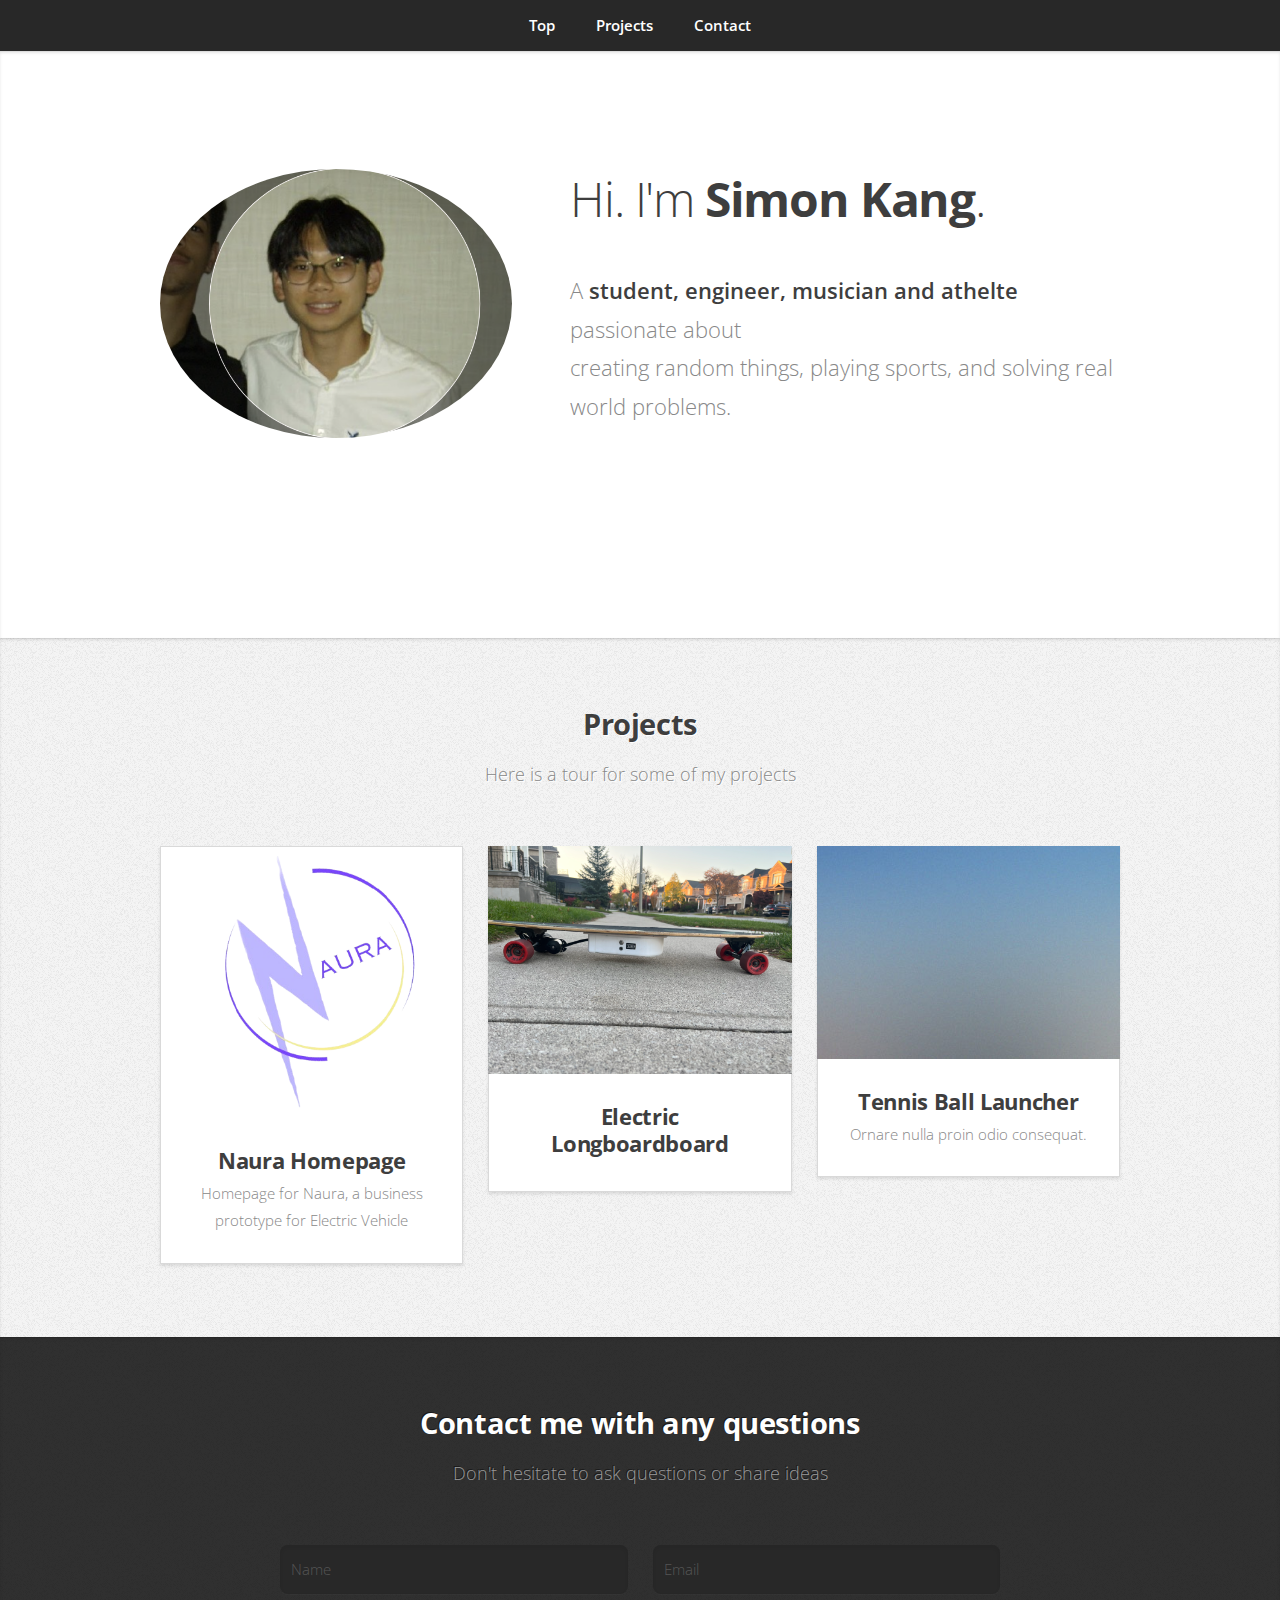
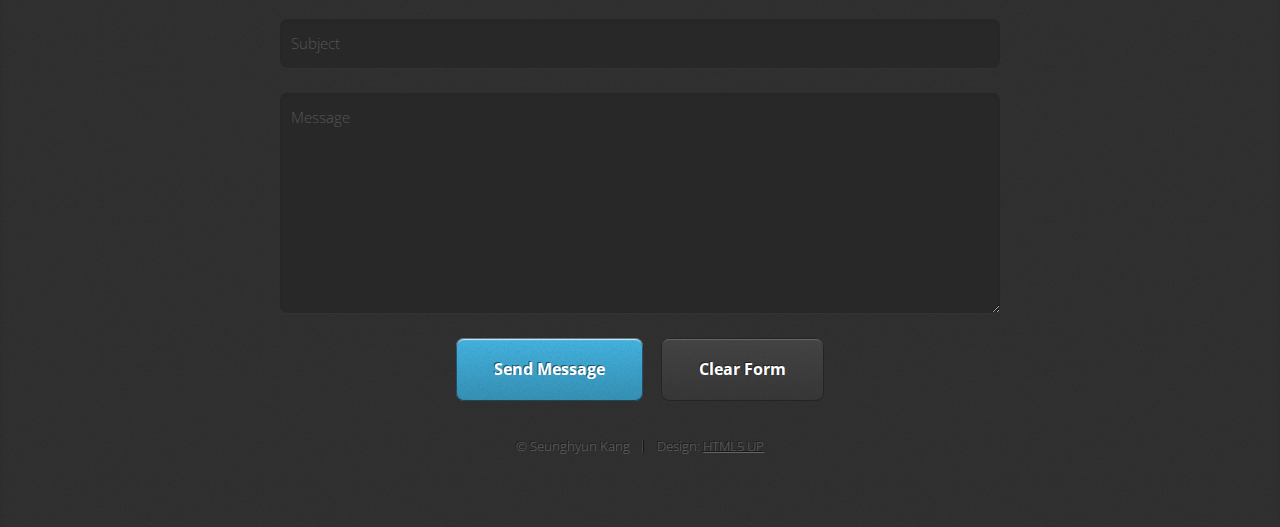
<file: index.html>
<!DOCTYPE HTML>
<!--
	Miniport by HTML5 UP
	html5up.net | @ajlkn
	Free for personal and commercial use under the CCA 3.0 license (html5up.net/license)
-->
<html>
	<head>
		<title>Miniport by HTML5 UP</title>
		<meta charset="utf-8" />
		<meta name="viewport" content="width=device-width, initial-scale=1, user-scalable=no" />
		<link rel="stylesheet" href="assets/css/main.css" />
	</head>
	<body class="is-preload">

		<!-- Nav -->
			<nav id="nav">
				<ul class="container">
					<li><a href="#top">Top</a></li>
					<li><a href="#portfolio">Projects</a></li>
					<li><a href="#contact">Contact</a></li>
				</ul>
			</nav>

		<!-- Home -->
			<article id="top" class="wrapper style1">
				<div class="container">
					<div class="row">
						<div class="col-4 col-5-large col-12-medium">
							<span class="image fit"><img src="images/pic00.png" alt="" /></span>
						</div>
						<div class="col-8 col-7-large col-12-medium">
							<header>
								<h1>Hi. I'm <strong>Simon Kang</strong>.</h1>
							</header>
							<p>A <strong>student, engineer, musician and athelte</strong> passionate about <br> creating random things, playing sports, and solving real world problems.</p>
						</div>
					</div>
				</div>
			</article>

		

		<!-- Portfolio -->
			<article id="portfolio" class="wrapper style3">
				<div class="container">
					<header>
						<h2>Projects</h2>
						<p>Here is a tour for some of my projects</p>
					</header>
					<div class="row">
						<div class="col-4 col-6-medium col-12-small">
							<article class="box style2">
								<a href="naura.html" class="image featured"><img src="images/naura.png" alt="" /></a>
								<h3><a href="naura.html">Naura Homepage</a></h3>
								<p>Homepage for Naura, a business prototype for Electric Vehicle</p>
							</article>
						</div>
						<div class="col-4 col-6-medium col-12-small">
							<article class="box style2">
								<a href="longboard.html" class="image featured"><img src="images/Front.jpg" alt="" /></a>
								<h3><a href="longboard.html">Electric Longboardboard</a></h3>
								<p></p>
							</article>
						</div>
						<div class="col-4 col-6-medium col-12-small">
							<article class="box style2">
								<a href="#" class="image featured"><img src="images/pic03.jpg" alt="" /></a>
								<h3><a href="tennis.html">Tennis Ball Launcher</a></h3>
								<p>Ornare nulla proin odio consequat.</p>
							</article>
						<!--</div>
						<div class="col-4 col-6-medium col-12-small">
							<article class="box style2">
								<a href="#" class="image featured"><img src="images/pic04.jpg" alt="" /></a>
								<h3><a href="#">Tempus dolore</a></h3>
								<p>Ornare nulla proin odio consequat.</p>
							</article>
						</div>
						<div class="col-4 col-6-medium col-12-small">
							<article class="box style2">
								<a href="#" class="image featured"><img src="images/pic05.jpg" alt="" /></a>
								<h3><a href="#">Feugiat aliquam</a></h3>
								<p>Ornare nulla proin odio consequat.</p>
							</article>
						</div>
						<div class="col-4 col-6-medium col-12-small">
							<article class="box style2">
								<a href="#" class="image featured"><img src="images/pic06.jpg" alt="" /></a>
								<h3><a href="#">Sed amet ornare</a></h3>
								<p>Ornare nulla proin odio consequat.</p>
							</article>
						</div>-->
					</div>
					
				</div>
			</article>

		<!-- Contact -->
			<article id="contact" class="wrapper style4">
				<div class="container medium">
					<header>
						<h2>Contact me with any questions</h2>
						<p>Don't hesitate to ask questions or share ideas</p>
					</header>
					<div class="row">
						<div class="col-12">
							<form method="post" action="#">
								<div class="row">
									<div class="col-6 col-12-small">
										<input type="text" name="name" id="name" placeholder="Name" />
									</div>
									<div class="col-6 col-12-small">
										<input type="text" name="email" id="email" placeholder="Email" />
									</div>
									<div class="col-12">
										<input type="text" name="subject" id="subject" placeholder="Subject" />
									</div>
									<div class="col-12">
										<textarea name="message" id="message" placeholder="Message"></textarea>
									</div>
									<div class="col-12">
										<ul class="actions">
											<li><input type="submit" value="Send Message" /></li>
											<li><input type="reset" value="Clear Form" class="alt" /></li>
										</ul>
									</div>
								</div>
							</form>
						</div>
						
					</div>
					<footer>
						<ul id="copyright">
							<li>&copy; Seunghyun Kang</li><li>Design: <a href="http://html5up.net">HTML5 UP</a></li>
						</ul>
					</footer>
				</div>
			</article>

		<!-- Scripts -->
			<script src="assets/js/jquery.min.js"></script>
			<script src="assets/js/jquery.scrolly.min.js"></script>
			<script src="assets/js/browser.min.js"></script>
			<script src="assets/js/breakpoints.min.js"></script>
			<script src="assets/js/util.js"></script>
			<script src="assets/js/main.js"></script>
		

	</body>
</html>
</file>
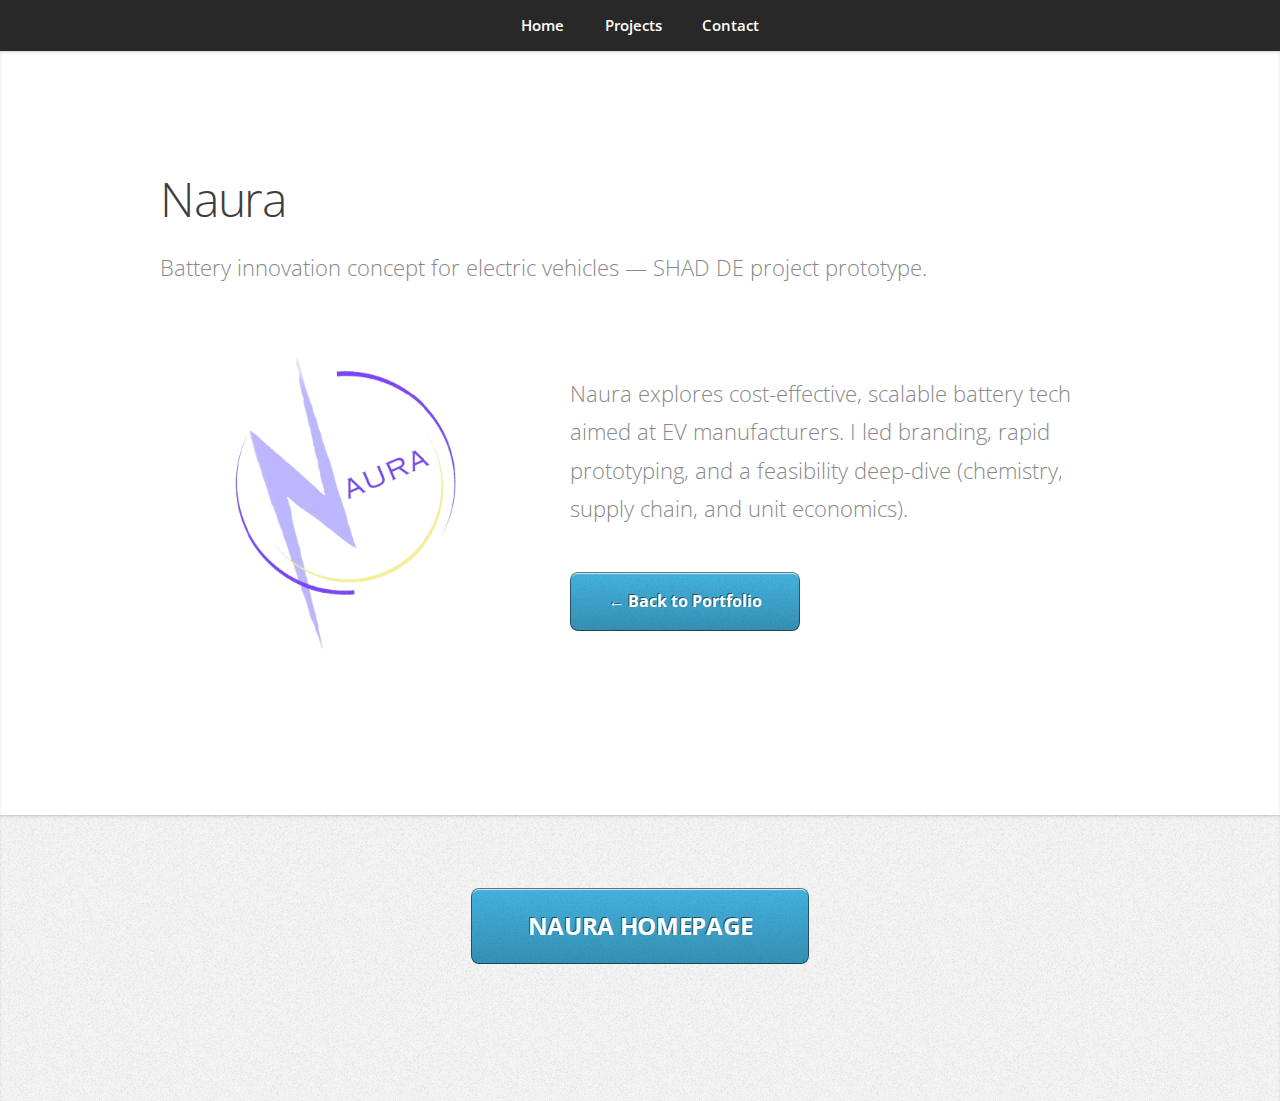
<file: naura.html>
<!DOCTYPE HTML>
<!--
  Project Detail — Naura
  Based on Miniport by HTML5 UP
-->
<html>
<head>
  <title>Naura — Project Detail</title>
  <meta charset="utf-8" />
  <meta name="viewport" content="width=device-width, initial-scale=1, user-scalable=no" />
  <link rel="stylesheet" href="assets/css/main.css" />
</head>
<body>

  <!-- Nav (links route back to sections on index.html) -->
  <nav id="nav">
    <ul class="container">
      <li><a href="index.html#top">Home</a></li>
      <li><a href="index.html#portfolio">Projects</a></li>
      <li><a href="index.html#contact">Contact</a></li>
    </ul>
  </nav>

  <!-- Hero / Intro -->
  <article class="wrapper style1" id="top">
    <div class="container">
      <header>
        <h1>Naura</h1>
        <p>Battery innovation concept for electric vehicles — SHAD DE project prototype.</p>
      </header>
      <div class="row aln-middle">
        <div class="col-5 col-12-medium">
          <span class="image fit"><img src="images/naura.png" alt="Naura mockup" /></span>
        </div>
        <div class="col-7 col-12-medium">
          <p>
            Naura explores cost-effective, scalable battery tech aimed at EV manufacturers.
            I led branding, rapid prototyping, and a feasibility deep-dive (chemistry,
            supply chain, and unit economics).
          </p>
          <ul class="actions">
            <li><a href="index.html#portfolio" class="button">← Back to Portfolio</a></li>
          </ul>
        </div>
      </div>
    </div>
  </article>
  
  
  <article class="wrapper style3">
    <div class="container">
      <header>
        <h3><a href = "https://nayasimon.github.io/Naura-Website/" class = 'button'>NAURA HOMEPAGE</a></h3>
      
      </header>
       <!-- 
      <div class="row">
        <div class="col-4 col-12-small">
          <article class="box style2">
            <h3>Role</h3>
            <p>Lead prototyper & analyst</p>
          </article>
        </div>
        <div class="col-4 col-12-small">
          <article class="box style2">
            <h3>Focus</h3>
            <p>Battery chemistry, cost model, branding</p>
          </article>
        </div>
        <div class="col-4 col-12-small">
          <article class="box style2">
            <h3>Tools</h3>
            <p>Excel, Figma, research briefs</p>
          </article>
        </div>
      </div>
    </div>
  </article>

  <article class="wrapper style2">
    <div class="container">
      <header>
        <h2>What I built</h2>
        <p>From hypotheses to a presentable prototype</p>
      </header>
      <div class="row">
        <div class="col-6 col-12-small">
          <article class="box style1">
            <h3>Prototype & Brand</h3>
            <p>
              Designed a clean brand system and a landing page concept communicating
              our value prop to EV OEMs and pilot partners.
            </p>
          </article>
        </div>
        <div class="col-6 col-12-small">
          <article class="box style1">
            <h3>Feasibility & Research</h3>
            <p>
              Conducted literature review on battery chemistries, analyzed BOM costs,
              and mapped a path to MVP testing with realistic supplier constraints.
            </p>
          </article>
        </div>
      </div>
    </div>
  </article>

  <article class="wrapper style3">
    <div class="container">
      <header>
        <h2>Gallery</h2>
        <p>Early visuals and concept artifacts</p>
      </header>
      <div class="row">
        <div class="col-4 col-12-small">
          <span class="image featured"><img src="images/naura.png" alt="Naura logo" /></span>
        </div>
        <div class="col-4 col-12-small">
          <span class="image featured"><img src="images/pic03.jpg" alt="Placeholder" /></span>
        </div>
        <div class="col-4 col-12-small">
          <span class="image featured"><img src="images/pic04.jpg" alt="Placeholder" /></span>
        </div>
      </div>
      <footer>
        <a href="index.html#portfolio" class="button">← Back to Portfolio</a>
      </footer>
    </div>
  </article>
-->
  <!-- Scripts (optional for smooth scroll, etc.) -->
  <script src="assets/js/jquery.min.js"></script>
  <script src="assets/js/jquery.scrolly.min.js"></script>
  <script src="assets/js/browser.min.js"></script>
  <script src="assets/js/breakpoints.min.js"></script>
  <script src="assets/js/util.js"></script>
  <script src="assets/js/main.js"></script>
</body>
</html>
</file>
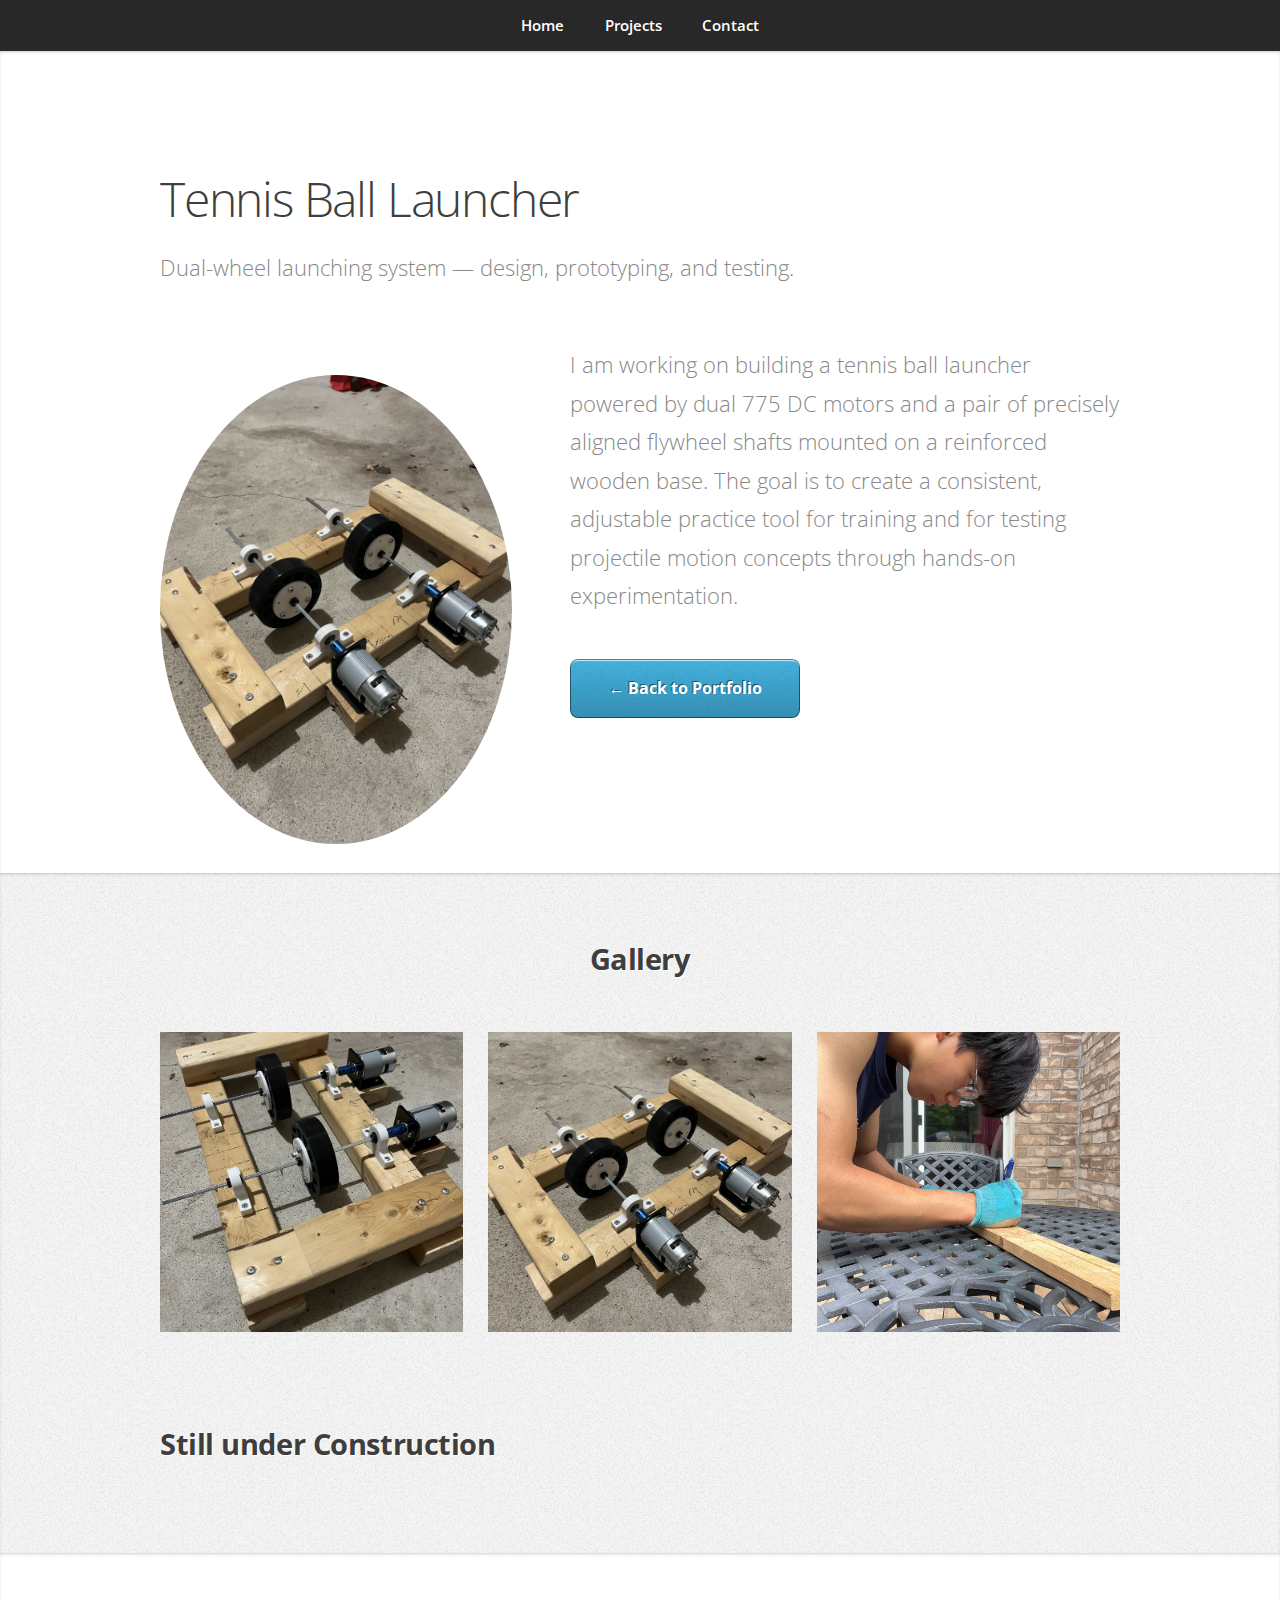
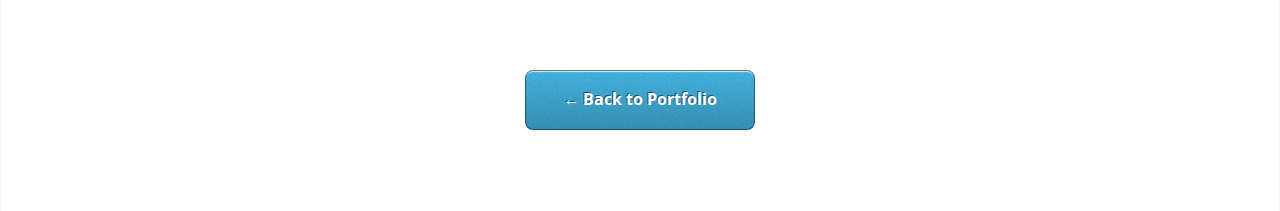
<file: tennis.html>
<!DOCTYPE HTML>
<!--
  Project Detail — Tennis Ball Launcher
  Based on Miniport by HTML5 UP
-->
<html>
<head>
  <title>Tennis Ball Launcher — Project Detail</title>
  <meta charset="utf-8" />
  <meta name="viewport" content="width=device-width, initial-scale=1, user-scalable=no" />
  <link rel="stylesheet" href="assets/css/main.css" />
  <style>
    /* Center and size the video nicely under the gallery */
    #gallery .video-wrap {
      max-width: 900px;
      margin: 2rem auto 0;
    }
    #gallery .video-wrap video {
      width: 100%;
      height: auto;
      display: block;
      border-radius: 12px;
      box-shadow: 0 4px 20px rgba(0,0,0,0.2);
    }
  </style>
</head>

<body>
  <nav id="nav">
    <ul class="container">
      <li><a href="index.html#top">Home</a></li>
      <li><a href="index.html#portfolio">Projects</a></li>
      <li><a href="index.html#contact">Contact</a></li>
    </ul>
  </nav>

  <article class="wrapper style1" id="top">
    <div class="container">
      <header>
        <h1>Tennis Ball Launcher</h1>
        <p>Dual-wheel launching system — design, prototyping, and testing.</p>
      </header>
      <div class="row aln-middle">
        <div class="col-5 col-12-medium">
          <span class="image fit">
            <img src="images/tennis_2.jpg" alt="Tennis ball launcher front view" />
          </span>
        </div>
        <div class="col-7 col-12-medium">
          <p>
            I am working on building a tennis ball launcher powered by dual 775 DC motors and a pair of precisely aligned flywheel shafts mounted on a reinforced wooden base. 
            The goal is to create a consistent, adjustable practice tool for training and for testing projectile motion concepts through hands-on experimentation.
          </p>
          <ul class="actions">
            <li><a href="index.html#portfolio" class="button">← Back to Portfolio</a></li>
          </ul>
        </div>
      </div>
    </div>
  </article>
  <!--
  <article class="wrapper style3">
    <div class="container">
      <header>
        <h2>Build Specs</h2>
        <p>Core components & configuration</p>
      </header>
      <div class="row">

        <div class="col-4 col-12-small">
          <article class="box style2">
            <h3>Launch System</h3>
            <p>
              Dual counter-rotating flywheels<br>
              Powered by 775 DC motors<br>
              Adjustable ball compression for consistent launch
            </p>
          </article>
        </div>

        <div class="col-4 col-12-small">
          <article class="box style2">
            <h3>Power & Control</h3>
            <p>
              DC power supply / battery pack<br>
              Motor driver with PWM speed control<br>
              On-board main switch + emergency stop
            </p>
          </article>
        </div>

        <div class="col-4 col-12-small">
          <article class="box style2">
            <h3>Structure & Adjustability</h3>
            <p>
              Steel / aluminum frame with bracing<br>
              Adjustable launch angle bracket<br>
              3D-printed guides and safety shrouds
            </p>
          </article>
        </div>

      </div>
    </div>
  </article>

  <article class="wrapper style2">
    <div class="container">
      <header>
        <h2>Process</h2>
        <p>From sketch to first launch</p>
      </header>
      <div class="row">

        <div class="col-6 col-12-small">
          <article class="box style1">
            <h3>Design & CAD</h3>
            <p>
              Modeled the motor mounts, ball guide, and protective hood using CAD.
              Iterated dimensions to keep the ball centered between the flywheels
              while maintaining enough compression for reliable grip.
            </p>
            <span class="image featured">
              <img src="images/launcher-cad.png" alt="CAD design of tennis ball launcher" />
            </span>
          </article>
        </div>

        <div class="col-6 col-12-small">
          <article class="box style1">
            <h3>Fabrication & Assembly</h3>
            <p>
              Mounted the 775 motors to a rigid frame, aligned the wheels, and
              installed the ball feed channel. Wired the power, motor driver, and
              control switches before testing for vibration, safety, and consistency.
            </p>
            <span class="image featured">
              <img src="images/launcher-build.jpg" alt="Build process of tennis ball launcher" />
            </span>
          </article>
        </div>

      </div>
    </div>
  </article>

  <article class="wrapper style3">
    <div class="container">
      <header>
        <h2>Features</h2>
        <p>Key capabilities for training and testing</p>
      </header>
      <div class="row">

        <div class="col-3 col-6-medium col-12-small">
          <article class="box style2">
            <span class="icon solid fa-tachometer-alt"></span>
            <h3>Variable Speed</h3>
            <p>
              PWM control lets me tune launch speed for different drills and ranges.
            </p>
          </article>
        </div>

        <div class="col-3 col-6-medium col-12-small">
          <article class="box style2">
            <span class="icon solid fa-angle-up"></span>
            <h3>Adjustable Angle</h3>
            <p>
              Quickly change the launch angle to study trajectories and simulate lobs or drives.
            </p>
          </article>
        </div>

        <div class="col-3 col-6-medium col-12-small">
          <article class="box style2">
            <span class="icon solid fa-sync-alt"></span>
            <h3>Quick Reload</h3>
            <p>
              Top-load feed path for fast single-ball testing and iterative experiments.
            </p>
          </article>
        </div>

        <div class="col-3 col-6-medium col-12-small">
          <article class="box style2">
            <span class="icon solid fa-shield-alt"></span>
            <h3>Safety Focused</h3>
            <p>
              Guarded flywheels, clear line of fire, and emergency stop for safe operation.
            </p>
          </article>
        </div>

      </div>
    </div>
  </article>
    -->
  <!-- Gallery -->
  <article class="wrapper style3" id="gallery">
    <div class="container">
      <header>
        <h2>Gallery</h2>
      </header>

      <div class="row">
        <div class="col-4 col-12-small">
          <span class="image featured">
            <img src="images/tennis_1.jpg" alt="Early frame assembly" />
          </span>
        </div>
        <div class="col-4 col-12-small">
          <span class="image featured">
            <img src="images/tennis_2.jpg" alt="Motor and wheel alignment" />
          </span>
        </div>
        <div class="col-4 col-12-small">
          <span class="image featured">
            <img src="images/tennis_3.JPG" alt="Completed launcher ready for testing" />
          </span>
        </div>

        <!-- 
        <div class="col-12">
          <div class="video-wrap">
            <video controls preload="metadata">
              <source src="images/launcher-video.mp4" type="video/mp4">
              Your browser does not support the video tag.
            </video>
          </div>
        </div>
      </div>
        -->
      <footer class="footer-with-thanks">
        <div class="special-thanks">
            <h2>
                Still under Construction
            </h2>

        </div>
      </footer>
    </div>
  </article>

  <!-- Footer back button -->
  <article class="wrapper style1">
    <div class="container">
      <footer>
        <a href="index.html#portfolio" class="button">← Back to Portfolio</a>
      </footer>
    </div>
  </article>

  <!-- Scripts -->
  <script src="assets/js/jquery.min.js"></script>
  <script src="assets/js/jquery.scrolly.min.js"></script>
  <script src="assets/js/browser.min.js"></script>
  <script src="assets/js/breakpoints.min.js"></script>
  <script src="assets/js/util.js"></script>
  <script src="assets/js/main.js"></script>

</body>
</html>
</file>
<file: assets/css/main.css>
@import url("https://fonts.googleapis.com/css?family=Open+Sans:300,300italic,600,600italic,700");
@import url("fontawesome-all.min.css");



/*
	Miniport by HTML5 UP
	html5up.net | @ajlkn
	Free for personal and commercial use under the CCA 3.0 license (html5up.net/license)
*/

html, body, div, span, applet, object,
iframe, h1, h2, h3, h4, h5, h6, p, blockquote,
pre, a, abbr, acronym, address, big, cite,
code, del, dfn, em, img, ins, kbd, q, s, samp,
small, strike, strong, sub, sup, tt, var, b,
u, i, center, dl, dt, dd, ol, ul, li, fieldset,
form, label, legend, table, caption, tbody,
tfoot, thead, tr, th, td, article, aside,
canvas, details, embed, figure, figcaption,
footer, header, hgroup, menu, nav, output, ruby,
section, summary, time, mark, audio, video {
	margin: 0;
	padding: 0;
	border: 0;
	font-size: 100%;
	font: inherit;
	vertical-align: baseline;}

article, aside, details, figcaption, figure,
footer, header, hgroup, menu, nav, section {
	display: block;}

body {
	line-height: 1;
}


ol, ul {
	list-style: none;
}
.image.featured img {
  max-height: 300px;
  object-fit: cover;
}

blockquote, q {
	quotes: none;
}

	blockquote:before, blockquote:after, q:before, q:after {
		content: '';
		content: none;
	}

table {
	border-collapse: collapse;
	border-spacing: 0;
}

body {
	-webkit-text-size-adjust: none;
}

mark {
	background-color: transparent;
	color: inherit;
}

input::-moz-focus-inner {
	border: 0;
	padding: 0;
}

input, select, textarea {
	-moz-appearance: none;
	-webkit-appearance: none;
	-ms-appearance: none;
	appearance: none;
}

/* Basic */

	html {
		box-sizing: border-box;
	}

	*, *:before, *:after {
		box-sizing: inherit;
	}

	body {
		padding-top: 3.5em;
	}

		body.is-preload *, body.is-preload *:before, body.is-preload *:after {
			-moz-animation: none !important;
			-webkit-animation: none !important;
			-ms-animation: none !important;
			animation: none !important;
			-moz-transition: none !important;
			-webkit-transition: none !important;
			-ms-transition: none !important;
			transition: none !important;
		}

	body, input, textarea, select {
		font-family: 'Open Sans', sans-serif;
		line-height: 1.85em;
		color: #888;
		font-weight: 300;
		font-size: 13pt;
	}

	a {
		-moz-transition: color .2s ease-in-out;
		-webkit-transition: color .2s ease-in-out;
		-ms-transition: color .2s ease-in-out;
		transition: color .2s ease-in-out;
		color: #43B3E0;
		text-decoration: underline;
	}

		a:hover {
			color: #43bff0 !important;
		}

		a img {
			border: 0;
		}

	b, strong {
		font-weight: 600;
		color: #3e3e3e;
	}

	i, em {
		font-style: italic;
	}

	sub {
		position: relative;
		top: 0.5em;
		font-size: 0.8em;
	}

	sup {
		position: relative;
		top: -0.5em;
		font-size: 0.8em;
	}

	blockquote {
		border-left: solid 0.75em #eee;
		padding: 1em 0 1em 1.5em;
		font-style: italic;
	}

	h1, h2, h3, h4, h5, h6 {
		color: #3e3e3e;
		margin: 0 0 0.75em 0;
	}

	h1 a, h2 a, h3 a, h4 a, h5 a, h6 a {
		text-decoration: none;
		color: inherit;
	}

	h2, h3, h4, h5, h6 {
		font-weight: 700;
	}

	h1 {
		font-size: 3.25em;
		letter-spacing: -0.025em;
		font-weight: 300;
	}

		h1 strong {
			font-weight: 700;
		}

	h2 {
		font-size: 2em;
		letter-spacing: -0.015em;
	}

	h3 {
		font-size: 1.5em;
		letter-spacing: -0.015em;
	}

	em, i {
		font-style: italic;
	}

	br.clear {
		clear: both;
	}

	hr {
		border: 0;
		border-top: solid 1px #444;
		border-top-color: rgba(0, 0, 0, 0.35);
		box-shadow: 0px 1px 0px 0px rgba(255, 255, 255, 0.1);
		height: 1px;
		margin: 3em 0;
	}

	p, ul, ol, dl, table {
		margin-bottom: 2em;
	}

	header {
		margin: 0 0 3em 0;
	}

		header > p {
			font-size: 1.25em;
			margin: 0;
		}

	footer {
		margin: 3em 0 0 0;
	}

		footer > p {
			font-size: 1.25em;
		}

/* Container */

	.container {
		margin: 0 auto;
		max-width: calc(100% - 50px);
		width: 1200px;
	}

		.container.medium {
			width: 900px;
		}

		@media screen and (max-width: 1680px) {

			.container {
				width: 1200px;
			}

				.container.medium {
					width: 900px;
				}

		}

		@media screen and (max-width: 1280px) {

			.container {
				width: 960px;
			}

				.container.medium {
					width: 720px;
				}

		}

		@media screen and (max-width: 980px) {

			.container {
				width: 100%;
			}

				.container.medium {
					width: 75%;
				}

		}

		@media screen and (max-width: 736px) {

			.container {
				width: 100%;
				max-width: calc(100% - 30px);
			}

				.container.medium {
					width: 100%;
				}

		}

/* Row */

	.row {
		display: flex;
		flex-wrap: wrap;
		box-sizing: border-box;
		align-items: stretch;
	}

		.row > * {
			box-sizing: border-box;
		}

		.row.gtr-uniform > * > :last-child {
			margin-bottom: 0;
		}

		.row.aln-left {
			justify-content: flex-start;
		}

		.row.aln-center {
			justify-content: center;
		}

		.row.aln-right {
			justify-content: flex-end;
		}

		.row.aln-top {
			align-items: flex-start;
		}

		.row.aln-middle {
			align-items: center;
		}

		.row.aln-bottom {
			align-items: flex-end;
		}

		.row > .imp {
			order: -1;
		}

		.row > .col-1 {
			width: 8.33333%;
		}

		.row > .off-1 {
			margin-left: 8.33333%;
		}

		.row > .col-2 {
			width: 16.66667%;
		}

		.row > .off-2 {
			margin-left: 16.66667%;
		}

		.row > .col-3 {
			width: 25%;
		}

		.row > .off-3 {
			margin-left: 25%;
		}

		.row > .col-4 {
			width: 33.33333%;
		}

		.row > .off-4 {
			margin-left: 33.33333%;
		}

		.row > .col-5 {
			width: 41.66667%;
		}

		.row > .off-5 {
			margin-left: 41.66667%;
		}

		.row > .col-6 {
			width: 50%;
		}

		.row > .off-6 {
			margin-left: 50%;
		}

		.row > .col-7 {
			width: 58.33333%;
		}

		.row > .off-7 {
			margin-left: 58.33333%;
		}

		.row > .col-8 {
			width: 66.66667%;
		}

		.row > .off-8 {
			margin-left: 66.66667%;
		}

		.row > .col-9 {
			width: 75%;
		}

		.row > .off-9 {
			margin-left: 75%;
		}

		.row > .col-10 {
			width: 83.33333%;
		}

		.row > .off-10 {
			margin-left: 83.33333%;
		}

		.row > .col-11 {
			width: 91.66667%;
		}

		.row > .off-11 {
			margin-left: 91.66667%;
		}

		.row > .col-12 {
			width: 100%;
		}

		.row > .off-12 {
			margin-left: 100%;
		}

		.row.gtr-0 {
			margin-top: 0px;
			margin-left: 0px;
		}

			.row.gtr-0 > * {
				padding: 0px 0 0 0px;
			}

			.row.gtr-0.gtr-uniform {
				margin-top: 0px;
			}

				.row.gtr-0.gtr-uniform > * {
					padding-top: 0px;
				}

		.row.gtr-25 {
			margin-top: -6.25px;
			margin-left: -6.25px;
		}

			.row.gtr-25 > * {
				padding: 6.25px 0 0 6.25px;
			}

			.row.gtr-25.gtr-uniform {
				margin-top: -6.25px;
			}

				.row.gtr-25.gtr-uniform > * {
					padding-top: 6.25px;
				}

		.row.gtr-50 {
			margin-top: -12.5px;
			margin-left: -12.5px;
		}

			.row.gtr-50 > * {
				padding: 12.5px 0 0 12.5px;
			}

			.row.gtr-50.gtr-uniform {
				margin-top: -12.5px;
			}

				.row.gtr-50.gtr-uniform > * {
					padding-top: 12.5px;
				}

		.row {
			margin-top: -25px;
			margin-left: -25px;
		}

			.row > * {
				padding: 25px 0 0 25px;
			}

			.row.gtr-uniform {
				margin-top: -25px;
			}

				.row.gtr-uniform > * {
					padding-top: 25px;
				}

		.row.gtr-150 {
			margin-top: -37.5px;
			margin-left: -37.5px;
		}

			.row.gtr-150 > * {
				padding: 37.5px 0 0 37.5px;
			}

			.row.gtr-150.gtr-uniform {
				margin-top: -37.5px;
			}

				.row.gtr-150.gtr-uniform > * {
					padding-top: 37.5px;
				}

		.row.gtr-200 {
			margin-top: -50px;
			margin-left: -50px;
		}

			.row.gtr-200 > * {
				padding: 50px 0 0 50px;
			}

			.row.gtr-200.gtr-uniform {
				margin-top: -50px;
			}

				.row.gtr-200.gtr-uniform > * {
					padding-top: 50px;
				}

		@media screen and (max-width: 1680px) {

			.row {
				display: flex;
				flex-wrap: wrap;
				box-sizing: border-box;
				align-items: stretch;
			}

				.row > * {
					box-sizing: border-box;
				}

				.row.gtr-uniform > * > :last-child {
					margin-bottom: 0;
				}

				.row.aln-left {
					justify-content: flex-start;
				}

				.row.aln-center {
					justify-content: center;
				}

				.row.aln-right {
					justify-content: flex-end;
				}

				.row.aln-top {
					align-items: flex-start;
				}

				.row.aln-middle {
					align-items: center;
				}

				.row.aln-bottom {
					align-items: flex-end;
				}

				.row > .imp-xlarge {
					order: -1;
				}

				.row > .col-1-xlarge {
					width: 8.33333%;
				}

				.row > .off-1-xlarge {
					margin-left: 8.33333%;
				}

				.row > .col-2-xlarge {
					width: 16.66667%;
				}

				.row > .off-2-xlarge {
					margin-left: 16.66667%;
				}

				.row > .col-3-xlarge {
					width: 25%;
				}

				.row > .off-3-xlarge {
					margin-left: 25%;
				}

				.row > .col-4-xlarge {
					width: 33.33333%;
				}

				.row > .off-4-xlarge {
					margin-left: 33.33333%;
				}

				.row > .col-5-xlarge {
					width: 41.66667%;
				}

				.row > .off-5-xlarge {
					margin-left: 41.66667%;
				}

				.row > .col-6-xlarge {
					width: 50%;
				}

				.row > .off-6-xlarge {
					margin-left: 50%;
				}

				.row > .col-7-xlarge {
					width: 58.33333%;
				}

				.row > .off-7-xlarge {
					margin-left: 58.33333%;
				}

				.row > .col-8-xlarge {
					width: 66.66667%;
				}

				.row > .off-8-xlarge {
					margin-left: 66.66667%;
				}

				.row > .col-9-xlarge {
					width: 75%;
				}

				.row > .off-9-xlarge {
					margin-left: 75%;
				}

				.row > .col-10-xlarge {
					width: 83.33333%;
				}

				.row > .off-10-xlarge {
					margin-left: 83.33333%;
				}

				.row > .col-11-xlarge {
					width: 91.66667%;
				}

				.row > .off-11-xlarge {
					margin-left: 91.66667%;
				}

				.row > .col-12-xlarge {
					width: 100%;
				}

				.row > .off-12-xlarge {
					margin-left: 100%;
				}

				.row.gtr-0 {
					margin-top: 0px;
					margin-left: 0px;
				}

					.row.gtr-0 > * {
						padding: 0px 0 0 0px;
					}

					.row.gtr-0.gtr-uniform {
						margin-top: 0px;
					}

						.row.gtr-0.gtr-uniform > * {
							padding-top: 0px;
						}

				.row.gtr-25 {
					margin-top: -6.25px;
					margin-left: -6.25px;
				}

					.row.gtr-25 > * {
						padding: 6.25px 0 0 6.25px;
					}

					.row.gtr-25.gtr-uniform {
						margin-top: -6.25px;
					}

						.row.gtr-25.gtr-uniform > * {
							padding-top: 6.25px;
						}

				.row.gtr-50 {
					margin-top: -12.5px;
					margin-left: -12.5px;
				}

					.row.gtr-50 > * {
						padding: 12.5px 0 0 12.5px;
					}

					.row.gtr-50.gtr-uniform {
						margin-top: -12.5px;
					}

						.row.gtr-50.gtr-uniform > * {
							padding-top: 12.5px;
						}

				.row {
					margin-top: -25px;
					margin-left: -25px;
				}

					.row > * {
						padding: 25px 0 0 25px;
					}

					.row.gtr-uniform {
						margin-top: -25px;
					}

						.row.gtr-uniform > * {
							padding-top: 25px;
						}

				.row.gtr-150 {
					margin-top: -37.5px;
					margin-left: -37.5px;
				}

					.row.gtr-150 > * {
						padding: 37.5px 0 0 37.5px;
					}

					.row.gtr-150.gtr-uniform {
						margin-top: -37.5px;
					}

						.row.gtr-150.gtr-uniform > * {
							padding-top: 37.5px;
						}

				.row.gtr-200 {
					margin-top: -50px;
					margin-left: -50px;
				}

					.row.gtr-200 > * {
						padding: 50px 0 0 50px;
					}

					.row.gtr-200.gtr-uniform {
						margin-top: -50px;
					}

						.row.gtr-200.gtr-uniform > * {
							padding-top: 50px;
						}

		}

		@media screen and (max-width: 1280px) {

			.row {
				display: flex;
				flex-wrap: wrap;
				box-sizing: border-box;
				align-items: stretch;
			}

				.row > * {
					box-sizing: border-box;
				}

				.row.gtr-uniform > * > :last-child {
					margin-bottom: 0;
				}

				.row.aln-left {
					justify-content: flex-start;
				}

				.row.aln-center {
					justify-content: center;
				}

				.row.aln-right {
					justify-content: flex-end;
				}

				.row.aln-top {
					align-items: flex-start;
				}

				.row.aln-middle {
					align-items: center;
				}

				.row.aln-bottom {
					align-items: flex-end;
				}

				.row > .imp-large {
					order: -1;
				}

				.row > .col-1-large {
					width: 8.33333%;
				}

				.row > .off-1-large {
					margin-left: 8.33333%;
				}

				.row > .col-2-large {
					width: 16.66667%;
				}

				.row > .off-2-large {
					margin-left: 16.66667%;
				}

				.row > .col-3-large {
					width: 25%;
				}

				.row > .off-3-large {
					margin-left: 25%;
				}

				.row > .col-4-large {
					width: 33.33333%;
				}

				.row > .off-4-large {
					margin-left: 33.33333%;
				}

				.row > .col-5-large {
					width: 41.66667%;
				}

				.row > .off-5-large {
					margin-left: 41.66667%;
				}

				.row > .col-6-large {
					width: 50%;
				}

				.row > .off-6-large {
					margin-left: 50%;
				}

				.row > .col-7-large {
					width: 58.33333%;
				}

				.row > .off-7-large {
					margin-left: 58.33333%;
				}

				.row > .col-8-large {
					width: 66.66667%;
				}

				.row > .off-8-large {
					margin-left: 66.66667%;
				}

				.row > .col-9-large {
					width: 75%;
				}

				.row > .off-9-large {
					margin-left: 75%;
				}

				.row > .col-10-large {
					width: 83.33333%;
				}

				.row > .off-10-large {
					margin-left: 83.33333%;
				}

				.row > .col-11-large {
					width: 91.66667%;
				}

				.row > .off-11-large {
					margin-left: 91.66667%;
				}

				.row > .col-12-large {
					width: 100%;
				}

				.row > .off-12-large {
					margin-left: 100%;
				}

				.row.gtr-0 {
					margin-top: 0px;
					margin-left: 0px;
				}

					.row.gtr-0 > * {
						padding: 0px 0 0 0px;
					}

					.row.gtr-0.gtr-uniform {
						margin-top: 0px;
					}

						.row.gtr-0.gtr-uniform > * {
							padding-top: 0px;
						}

				.row.gtr-25 {
					margin-top: -6.25px;
					margin-left: -6.25px;
				}

					.row.gtr-25 > * {
						padding: 6.25px 0 0 6.25px;
					}

					.row.gtr-25.gtr-uniform {
						margin-top: -6.25px;
					}

						.row.gtr-25.gtr-uniform > * {
							padding-top: 6.25px;
						}

				.row.gtr-50 {
					margin-top: -12.5px;
					margin-left: -12.5px;
				}

					.row.gtr-50 > * {
						padding: 12.5px 0 0 12.5px;
					}

					.row.gtr-50.gtr-uniform {
						margin-top: -12.5px;
					}

						.row.gtr-50.gtr-uniform > * {
							padding-top: 12.5px;
						}

				.row {
					margin-top: -25px;
					margin-left: -25px;
				}

					.row > * {
						padding: 25px 0 0 25px;
					}

					.row.gtr-uniform {
						margin-top: -25px;
					}

						.row.gtr-uniform > * {
							padding-top: 25px;
						}

				.row.gtr-150 {
					margin-top: -37.5px;
					margin-left: -37.5px;
				}

					.row.gtr-150 > * {
						padding: 37.5px 0 0 37.5px;
					}

					.row.gtr-150.gtr-uniform {
						margin-top: -37.5px;
					}

						.row.gtr-150.gtr-uniform > * {
							padding-top: 37.5px;
						}

				.row.gtr-200 {
					margin-top: -50px;
					margin-left: -50px;
				}

					.row.gtr-200 > * {
						padding: 50px 0 0 50px;
					}

					.row.gtr-200.gtr-uniform {
						margin-top: -50px;
					}

						.row.gtr-200.gtr-uniform > * {
							padding-top: 50px;
						}

		}

		@media screen and (max-width: 980px) {

			.row {
				display: flex;
				flex-wrap: wrap;
				box-sizing: border-box;
				align-items: stretch;
			}

				.row > * {
					box-sizing: border-box;
				}

				.row.gtr-uniform > * > :last-child {
					margin-bottom: 0;
				}

				.row.aln-left {
					justify-content: flex-start;
				}

				.row.aln-center {
					justify-content: center;
				}

				.row.aln-right {
					justify-content: flex-end;
				}

				.row.aln-top {
					align-items: flex-start;
				}

				.row.aln-middle {
					align-items: center;
				}

				.row.aln-bottom {
					align-items: flex-end;
				}

				.row > .imp-medium {
					order: -1;
				}

				.row > .col-1-medium {
					width: 8.33333%;
				}

				.row > .off-1-medium {
					margin-left: 8.33333%;
				}

				.row > .col-2-medium {
					width: 16.66667%;
				}

				.row > .off-2-medium {
					margin-left: 16.66667%;
				}

				.row > .col-3-medium {
					width: 25%;
				}

				.row > .off-3-medium {
					margin-left: 25%;
				}

				.row > .col-4-medium {
					width: 33.33333%;
				}

				.row > .off-4-medium {
					margin-left: 33.33333%;
				}

				.row > .col-5-medium {
					width: 41.66667%;
				}

				.row > .off-5-medium {
					margin-left: 41.66667%;
				}

				.row > .col-6-medium {
					width: 50%;
				}

				.row > .off-6-medium {
					margin-left: 50%;
				}

				.row > .col-7-medium {
					width: 58.33333%;
				}

				.row > .off-7-medium {
					margin-left: 58.33333%;
				}

				.row > .col-8-medium {
					width: 66.66667%;
				}

				.row > .off-8-medium {
					margin-left: 66.66667%;
				}

				.row > .col-9-medium {
					width: 75%;
				}

				.row > .off-9-medium {
					margin-left: 75%;
				}

				.row > .col-10-medium {
					width: 83.33333%;
				}

				.row > .off-10-medium {
					margin-left: 83.33333%;
				}

				.row > .col-11-medium {
					width: 91.66667%;
				}

				.row > .off-11-medium {
					margin-left: 91.66667%;
				}

				.row > .col-12-medium {
					width: 100%;
				}

				.row > .off-12-medium {
					margin-left: 100%;
				}

				.row.gtr-0 {
					margin-top: 0px;
					margin-left: 0px;
				}

					.row.gtr-0 > * {
						padding: 0px 0 0 0px;
					}

					.row.gtr-0.gtr-uniform {
						margin-top: 0px;
					}

						.row.gtr-0.gtr-uniform > * {
							padding-top: 0px;
						}

				.row.gtr-25 {
					margin-top: -6.25px;
					margin-left: -6.25px;
				}

					.row.gtr-25 > * {
						padding: 6.25px 0 0 6.25px;
					}

					.row.gtr-25.gtr-uniform {
						margin-top: -6.25px;
					}

						.row.gtr-25.gtr-uniform > * {
							padding-top: 6.25px;
						}

				.row.gtr-50 {
					margin-top: -12.5px;
					margin-left: -12.5px;
				}

					.row.gtr-50 > * {
						padding: 12.5px 0 0 12.5px;
					}

					.row.gtr-50.gtr-uniform {
						margin-top: -12.5px;
					}

						.row.gtr-50.gtr-uniform > * {
							padding-top: 12.5px;
						}

				.row {
					margin-top: -25px;
					margin-left: -25px;
				}

					.row > * {
						padding: 25px 0 0 25px;
					}

					.row.gtr-uniform {
						margin-top: -25px;
					}

						.row.gtr-uniform > * {
							padding-top: 25px;
						}

				.row.gtr-150 {
					margin-top: -37.5px;
					margin-left: -37.5px;
				}

					.row.gtr-150 > * {
						padding: 37.5px 0 0 37.5px;
					}

					.row.gtr-150.gtr-uniform {
						margin-top: -37.5px;
					}

						.row.gtr-150.gtr-uniform > * {
							padding-top: 37.5px;
						}

				.row.gtr-200 {
					margin-top: -50px;
					margin-left: -50px;
				}

					.row.gtr-200 > * {
						padding: 50px 0 0 50px;
					}

					.row.gtr-200.gtr-uniform {
						margin-top: -50px;
					}

						.row.gtr-200.gtr-uniform > * {
							padding-top: 50px;
						}

		}

		@media screen and (max-width: 736px) {

			.row {
				display: flex;
				flex-wrap: wrap;
				box-sizing: border-box;
				align-items: stretch;
			}

				.row > * {
					box-sizing: border-box;
				}

				.row.gtr-uniform > * > :last-child {
					margin-bottom: 0;
				}

				.row.aln-left {
					justify-content: flex-start;
				}

				.row.aln-center {
					justify-content: center;
				}

				.row.aln-right {
					justify-content: flex-end;
				}

				.row.aln-top {
					align-items: flex-start;
				}

				.row.aln-middle {
					align-items: center;
				}

				.row.aln-bottom {
					align-items: flex-end;
				}

				.row > .imp-small {
					order: -1;
				}

				.row > .col-1-small {
					width: 8.33333%;
				}

				.row > .off-1-small {
					margin-left: 8.33333%;
				}

				.row > .col-2-small {
					width: 16.66667%;
				}

				.row > .off-2-small {
					margin-left: 16.66667%;
				}

				.row > .col-3-small {
					width: 25%;
				}

				.row > .off-3-small {
					margin-left: 25%;
				}

				.row > .col-4-small {
					width: 33.33333%;
				}

				.row > .off-4-small {
					margin-left: 33.33333%;
				}

				.row > .col-5-small {
					width: 41.66667%;
				}

				.row > .off-5-small {
					margin-left: 41.66667%;
				}

				.row > .col-6-small {
					width: 50%;
				}

				.row > .off-6-small {
					margin-left: 50%;
				}

				.row > .col-7-small {
					width: 58.33333%;
				}

				.row > .off-7-small {
					margin-left: 58.33333%;
				}

				.row > .col-8-small {
					width: 66.66667%;
				}

				.row > .off-8-small {
					margin-left: 66.66667%;
				}

				.row > .col-9-small {
					width: 75%;
				}

				.row > .off-9-small {
					margin-left: 75%;
				}

				.row > .col-10-small {
					width: 83.33333%;
				}

				.row > .off-10-small {
					margin-left: 83.33333%;
				}

				.row > .col-11-small {
					width: 91.66667%;
				}

				.row > .off-11-small {
					margin-left: 91.66667%;
				}

				.row > .col-12-small {
					width: 100%;
				}

				.row > .off-12-small {
					margin-left: 100%;
				}

				.row.gtr-0 {
					margin-top: 0px;
					margin-left: 0px;
				}

					.row.gtr-0 > * {
						padding: 0px 0 0 0px;
					}

					.row.gtr-0.gtr-uniform {
						margin-top: 0px;
					}

						.row.gtr-0.gtr-uniform > * {
							padding-top: 0px;
						}

				.row.gtr-25 {
					margin-top: -3.75px;
					margin-left: -3.75px;
				}

					.row.gtr-25 > * {
						padding: 3.75px 0 0 3.75px;
					}

					.row.gtr-25.gtr-uniform {
						margin-top: -3.75px;
					}

						.row.gtr-25.gtr-uniform > * {
							padding-top: 3.75px;
						}

				.row.gtr-50 {
					margin-top: -7.5px;
					margin-left: -7.5px;
				}

					.row.gtr-50 > * {
						padding: 7.5px 0 0 7.5px;
					}

					.row.gtr-50.gtr-uniform {
						margin-top: -7.5px;
					}

						.row.gtr-50.gtr-uniform > * {
							padding-top: 7.5px;
						}

				.row {
					margin-top: -15px;
					margin-left: -15px;
				}

					.row > * {
						padding: 15px 0 0 15px;
					}

					.row.gtr-uniform {
						margin-top: -15px;
					}

						.row.gtr-uniform > * {
							padding-top: 15px;
						}

				.row.gtr-150 {
					margin-top: -22.5px;
					margin-left: -22.5px;
				}

					.row.gtr-150 > * {
						padding: 22.5px 0 0 22.5px;
					}

					.row.gtr-150.gtr-uniform {
						margin-top: -22.5px;
					}

						.row.gtr-150.gtr-uniform > * {
							padding-top: 22.5px;
						}

				.row.gtr-200 {
					margin-top: -30px;
					margin-left: -30px;
				}

					.row.gtr-200 > * {
						padding: 30px 0 0 30px;
					}

					.row.gtr-200.gtr-uniform {
						margin-top: -30px;
					}

						.row.gtr-200.gtr-uniform > * {
							padding-top: 30px;
						}

		}

/* Form */

	form label {
		color: #3e3e3e;
		font-weight: 700;
		display: block;
		margin: 0 0 0.5em 0;
	}

	form input[type=text],
	form input[type=email],
	form input[type=password],
	form select,
	form textarea {
		-moz-transition: background .2s ease-in-out, box-shadow .2s ease-in-out;
		-webkit-transition: background .2s ease-in-out, box-shadow .2s ease-in-out;
		-ms-transition: background .2s ease-in-out, box-shadow .2s ease-in-out;
		transition: background .2s ease-in-out, box-shadow .2s ease-in-out;
		-webkit-appearance: none;
		display: block;
		border: 0;
		padding: 0.75em;
		font-size: 1em;
		border-radius: 8px;
		border: solid 1px #ddd;
		background: #fff;
		color: #bbb;
		box-shadow: inset 0px 2px 3px 1px rgba(0, 0, 0, 0.05), 0px 1px 0px 0px rgba(255, 255, 255, 0.025);
		width: 100%;
	}

		form input[type=text]:focus,
		form input[type=email]:focus,
		form input[type=password]:focus,
		form select:focus,
		form textarea:focus {
			background: #fafafa;
			box-shadow: inset 0px 2px 5px 0px rgba(0, 0, 0, 0.05), 0px 1px 0px 0px rgba(255, 255, 255, 0.025), inset 0px 0px 2px 1px #43bff0;
		}

	form textarea {
		height: 15em;
	}

	form .actions:last-child {
		margin-bottom: 0;
	}

	form ::-webkit-input-placeholder {
		color: #555 !important;
	}

	form :-moz-placeholder {
		color: #555 !important;
	}

	form ::-moz-placeholder {
		color: #555 !important;
	}

	form :-ms-input-placeholder {
		color: #555 !important;
	}

	form ::-moz-focus-inner {
		border: 0;
	}

/* Tables */

	table {
		width: 100%;
	}

		table.default {
			width: 100%;
		}

			table.default tr {
				border-top: solid 1px #eee;
			}

				table.default tr:first-child {
					border-top: 0;
				}

			table.default td {
				padding: 0.5em 1em 0.5em 1em;
			}

			table.default th {
				text-align: left;
				padding: 0.5em 1em 0.5em 1em;
				font-weight: 600;
				margin: 0 0 1em 0;
			}

			table.default thead {
				background: #4f4f4f;
				color: #fff;
			}

/* Section/Article */

	section, article {
		margin-bottom: 3em;
	}

	section > :last-child,
	article > :last-child,
	section:last-child,
	article:last-child {
		margin-bottom: 0;
	}

/* Image */

	.image {
		display: inline-block;
		position: relative;
	}

		.image img {
			display: block;
			width: 100%;
		}

		.image.fit {
			display: block;
			width: 100%;
		}

		.image.featured {
			display: block;
			width: 100%;
			margin: 0 0 2em 0;
		}

		.image.left {
			float: left;
			margin: 0 2em 2em 0;
		}

		.image.centered {
			display: block;
			margin: 0 0 2em 0;
		}

			.image.centered img {
				margin: 0 auto;
				width: auto;
			}

/* Button */

	input[type="button"],
	input[type="submit"],
	input[type="reset"],
	button,
	.button {
		background-image: url("images/bg.png"), -moz-linear-gradient(top, rgba(0, 0, 0, 0), rgba(0, 0, 0, 0.2));
		background-image: url("images/bg.png"), -webkit-linear-gradient(top, rgba(0, 0, 0, 0), rgba(0, 0, 0, 0.2));
		background-image: url("images/bg.png"), -ms-linear-gradient(top, rgba(0, 0, 0, 0), rgba(0, 0, 0, 0.2));
		background-image: url("images/bg.png"), linear-gradient(top, rgba(0, 0, 0, 0), rgba(0, 0, 0, 0.2));
		-moz-transition: background-color .2s ease-in-out;
		-webkit-transition: background-color .2s ease-in-out;
		-ms-transition: background-color .2s ease-in-out;
		transition: background-color .2s ease-in-out;
		-webkit-appearance: none;
		position: relative;
		display: inline-block;
		color: #fff !important;
		text-decoration: none;
		font-weight: 700;
		border: 0;
		outline: 0;
		cursor: pointer;
		border-radius: 8px;
		text-shadow: -1px -1px 0.5px rgba(0, 0, 0, 0.5);
		overflow: hidden;
		box-shadow: inset 0px 0px 0px 1px rgba(0, 0, 0, 0.5), inset 0px 2px 1px 0px rgba(255, 255, 255, 0.75);
		background-color: #43B3E0;
		padding: 1em 2.35em 1em 2.35em;
		font-size: 1.1em;
		max-width: 24em;
	}

		input[type="button"]:hover,
		input[type="submit"]:hover,
		input[type="reset"]:hover,
		button:hover,
		.button:hover {
			background-color: #43bff0;
			color: #fff !important;
		}

		input[type="button"]:active,
		input[type="submit"]:active,
		input[type="reset"]:active,
		button:active,
		.button:active {
			background-color: #3BA8D3;
			top: 1px;
		}

		input[type="button"].large,
		input[type="submit"].large,
		input[type="reset"].large,
		button.large,
		.button.large {
			font-size: 1.5em;
			letter-spacing: -0.025em;
		}

		input[type="button"].alt,
		input[type="submit"].alt,
		input[type="reset"].alt,
		button.alt,
		.button.alt {
			background-color: #444;
			box-shadow: inset 0px 0px 0px 1px #242424, inset 0px 2px 1px 0px rgba(255, 255, 255, 0.2);
		}

			input[type="button"].alt:hover,
			input[type="submit"].alt:hover,
			input[type="reset"].alt:hover,
			button.alt:hover,
			.button.alt:hover {
				background-color: #4f4f4f;
				color: #fff !important;
			}

			input[type="button"].alt:active,
			input[type="submit"].alt:active,
			input[type="reset"].alt:active,
			button.alt:active,
			.button.alt:active {
				background-color: #3f3f3f;
			}

/* List */

	ul {
		list-style: disc;
		padding-left: 1em;
	}

		ul li {
			padding-left: 0.5em;
		}

	ol {
		list-style: decimal;
		padding-left: 1.25em;
	}

		ol li {
			padding-left: 0.25em;
		}

/* Social */

	ul.social {
		cursor: default;
		margin: 0;
		list-style: none;
		padding-left: 0;
	}

		ul.social li {
			position: relative;
			display: inline-block;
			margin: 0.25em;
			top: 0;
			padding-left: 0;
		}

			ul.social li a {
				-moz-transition: top .2s ease-in-out;
				-webkit-transition: top .2s ease-in-out;
				-ms-transition: top .2s ease-in-out;
				transition: top .2s ease-in-out;
				display: block;
				width: 48px;
				height: 48px;
				border-radius: 6px;
				top: 0;
				position: relative;
			}

				ul.social li a:before {
					background-image: url("images/bg.png"), -moz-linear-gradient(top, rgba(0, 0, 0, 0), rgba(0, 0, 0, 0.2));
					background-image: url("images/bg.png"), -webkit-linear-gradient(top, rgba(0, 0, 0, 0), rgba(0, 0, 0, 0.2));
					background-image: url("images/bg.png"), -ms-linear-gradient(top, rgba(0, 0, 0, 0), rgba(0, 0, 0, 0.2));
					background-image: url("images/bg.png"), linear-gradient(top, rgba(0, 0, 0, 0), rgba(0, 0, 0, 0.2));
					-moz-transition: background-color .2s ease-in-out;
					-webkit-transition: background-color .2s ease-in-out;
					-ms-transition: background-color .2s ease-in-out;
					transition: background-color .2s ease-in-out;
					background-color: #444;
					border-radius: 6px;
					box-shadow: inset 0px 0px 0px 1px #282828, inset 0px 2px 1px 0px rgba(255, 255, 255, 0.1);
					color: #2E2E2E !important;
					display: block;
					font-size: 26px;
					height: 48px;
					line-height: 48px;
					text-align: center;
					outline: 0;
					overflow: hidden;
					text-shadow: 1px 1px 0px rgba(255, 255, 255, 0.1);
					width: 48px;
				}

				ul.social li a.fa-twitter {
					background-color: #2DAAE4;
				}

				ul.social li a.fa-facebook-f {
					background-color: #3C5A98;
				}

				ul.social li a.fa-dribbble {
					background-color: #C4376B;
				}

				ul.social li a.fa-linkedin-in {
					background-color: #006599;
				}

				ul.social li a.fa-tumblr {
					background-color: #51718A;
				}

				ul.social li a.fa-google-plus {
					background-color: #DA2713;
				}

				ul.social li a.fa-github {
					background-color: #FAFAFA;
				}

				ul.social li a.fa-rss {
					background-color: #F2600B;
				}

				ul.social li a.fa-instagram {
					background-color: #E0D7C8;
				}

				ul.social li a.fa-foursquare {
					background-color: #39A3D4;
				}

				ul.social li a.fa-skype {
					background-color: #10BEF1;
				}

				ul.social li a.fa-soundcloud {
					background-color: #FE5419;
				}

				ul.social li a.fa-youtube {
					background-color: #BF2E25;
				}

				ul.social li a.fa-blogger {
					background-color: #FF6501;
				}

				ul.social li a.fa-flickr {
					background-color: #0062DB;
				}

				ul.social li a.fa-vimeo {
					background-color: #4C8AB0;
				}

				ul.social li a:hover {
					top: -5px;
				}

					ul.social li a:hover:before {
						background-color: transparent;
					}

/* Actions */

	ul.actions {
		list-style: none;
		padding-left: 0;
	}

		ul.actions li {
			display: inline-block;
			margin: 0 0 0 1em;
			padding-left: 0;
		}

			ul.actions li:first-child {
				margin-left: 0;
			}

/* Box */

	.box {
		background: #fff;
		box-shadow: inset 0px 0px 0px 1px rgba(0, 0, 0, 0.15), 0px 2px 3px 0px rgba(0, 0, 0, 0.1);
		text-align: center;
		padding: 2em;
	}

		.box.style1 {
			padding: 3em 2em 3.5em 2em;
		}

			.box.style1 h3 {
				margin-bottom: 0.5em;
			}

		.box.style2 h3 {
			margin-bottom: 0.25em;
		}

		.box.style2 .image {
			position: relative;
			left: 2em;
			top: 2em;
			margin: -4em 0 4em -4em;
			width: auto;
		}

/* Icons */

	.icon {
		text-decoration: none;
		text-decoration: none;
	}

		.icon:before {
			-moz-osx-font-smoothing: grayscale;
			-webkit-font-smoothing: antialiased;
			display: inline-block;
			font-style: normal;
			font-variant: normal;
			text-rendering: auto;
			line-height: 1;
			text-transform: none !important;
			font-family: 'Font Awesome 5 Free';
			font-weight: 400;
		}

		.icon:before {
			font-size: 1.25em;
		}

		.icon > .label {
			display: none;
		}

		.icon.solid:before {
			font-weight: 900;
		}

		.icon.brands:before {
			font-family: 'Font Awesome 5 Brands';
		}

		.icon.featured {
			color: #EA8A95;
			display: block;
			margin: 0 0 1.5em 0;
			cursor: default;
		}

			.icon.featured:before {
				font-size: 6em;
			}

/* Wrappers */

	.wrapper {
		background-image: url("images/bg.png");
		box-shadow: inset 0px 1px 0px 0px rgba(0, 0, 0, 0.05), inset 0px 2px 3px 0px rgba(0, 0, 0, 0.1);
		padding: 8em 0 8em 0;
		text-align: center;
	}

		.wrapper.style1 {
			background-image: none;
			background-color: #fff;
		}

		.wrapper.style2 {
			background-color: #fafafa;
			text-shadow: 1px 1px 0px #fff;
		}

		.wrapper.style3 {
			background-color: #f4f4f4;
			text-shadow: 1px 1px 0px #fff;
		}

		.wrapper.style4 {
			background-color: #303030;
			color: #999;
			text-shadow: -1px -1px 0px #181818;
		}

			.wrapper.style4 h1, .wrapper.style4 h2, .wrapper.style4 h3, .wrapper.style4 h4, .wrapper.style4 h5, .wrapper.style4 h6 {
				color: #fff;
			}

			.wrapper.style4 form input[type=text],
			.wrapper.style4 form input[type=password],
			.wrapper.style4 form select,
			.wrapper.style4 form textarea {
				border: none;
				background: #282828;
			}

				.wrapper.style4 form input[type=text]:focus,
				.wrapper.style4 form input[type=password]:focus,
				.wrapper.style4 form select:focus,
				.wrapper.style4 form textarea:focus {
					background: #252525;
				}

/* Nav */

	#nav {
		background-color: #282828;
		text-align: center;
		position: fixed;
		left: 0;
		top: 0;
		width: 100%;
		z-index: 10000;
		cursor: default;
		height: 3.5em;
		line-height: 3.5em;
	}

		#nav ul {
			margin-bottom: 0;
			list-style: none;
			padding-left: 0;
		}

		#nav li {
			display: inline-block;
			padding-left: 0;
		}

		#nav a {
			-moz-transition: background-color .2s ease-in-out;
			-webkit-transition: background-color .2s ease-in-out;
			-ms-transition: background-color .2s ease-in-out;
			transition: background-color .2s ease-in-out;
			position: relative;
			display: block;
			color: #fff;
			text-decoration: none;
			outline: 0;
			font-weight: 600;
			border-radius: 8px;
			color: #fff;
			height: 2.5em;
			line-height: 2.5em;
			padding: 0 1.25em;
		}

			#nav a:hover {
				color: #fff !important;
				background: #383838;
			}

			#nav a.active {
				background: #484848;
			}

				#nav a.active:before {
					content: '';
					display: block;
					position: absolute;
					bottom: -0.6em;
					left: 50%;
					margin-left: -0.75em;
					border-left: solid 0.75em transparent;
					border-right: solid 0.75em transparent;
					border-top: solid 0.6em #282828;
				}

/* Articles */

	body > article {
		margin-bottom: 0;
	}

	#top {
		padding: 10em 0 10em 0;
		text-align: left;
	}

		#top .image {
			border-radius: 100%;
			width: 20em;
			height: 20em;
			margin: 0;
		}

			#top .image img {
				border-radius: 100%;
			}

		#top h1 {
			margin-top: 0.35em;
		}

		#top p {
			font-size: 1.5em;
			line-height: 1.75em;
		}

			#top p a {
				color: inherit;
			}

	#contact footer {
		font-size: 0.9em;
	}

/* Copyright */

	#copyright {
		color: #666;
		font-size: 1em;
		line-height: 1em;
		list-style: none;
		padding-left: 0;
		margin-bottom: 0;
	}

		#copyright li {
			display: inline-block;
			border-left: solid 1px rgba(0, 0, 0, 0.5);
			box-shadow: -1px 0px 0px 0px rgba(255, 255, 255, 0.1);
			padding: 0 0 0 1em;
			margin: 0 0 0 1em;
		}

			#copyright li:first-child {
				border: 0;
				box-shadow: none;
				padding-left: 0;
				margin-left: 0;
			}

		#copyright a {
			-moz-transition: color .2s ease-in-out;
			-webkit-transition: color .2s ease-in-out;
			-ms-transition: color .2s ease-in-out;
			transition: color .2s ease-in-out;
			color: inherit;
		}

			#copyright a:hover {
				color: #777;
			}

/* Large */

	@media screen and (max-width: 1280px) {

		/* Basic */

			body {
				font-size: 11pt;
			}

			input, textarea, select {
				font-size: 11pt;
			}

			header {
				margin: 0 0 4em 0;
			}

		/* Wrappers */

			.wrapper {
				padding: 5em 0 5em 0;
				text-align: center;
			}

				.wrapper.style4 .row-special {
					margin: 2em 0 0 0;
					padding: 2em 0 2em 0;
				}

		/* Articles */

			#top {
				padding: 8em 0;
			}

				#top .image {
					width: 24em;
					height: 24em;
					margin: 0;
				}

	}

/* Medium */

	@media screen and (max-width: 980px) {

		/* Articles */

			#top {
				text-align: center;
				padding: 5em 0;
			}

				#top .image {
					margin: 0 auto 2em auto;
				}

	}

/* Small */

	@media screen and (max-width: 736px) {

		/* Basic */

			body {
				padding-top: 44px;
			}

			body, input, textarea, select {
				line-height: 1.75em;
				font-size: 10pt;
				letter-spacing: 0;
			}

			h1, h2, h3, h4, h5, h6 {
				font-size: 1.25em;
				margin: 0 0 0.4em 0;
			}

			h1 {
				font-size: 2.25em;
				line-height: 1.25em;
			}

			header {
				margin: 0 0 2em 0;
			}

				header > p {
					font-size: 1.25em;
				}

			footer {
				margin: 2.5em 0 0 0;
			}

				footer > p {
					font-size: 1.25em;
				}

			hr {
				margin: 1.5em 0 2em 0;
			}

		/* Section/Article */

			section, article {
				clear: both;
			}

		/* Button */

			input[type="button"],
			input[type="submit"],
			input[type="reset"],
			button,
			.button {
				text-align: center;
				font-size: 1.2em;
				width: 100%;
				padding: 1em 0 1em 0;
			}

				input[type="button"].large,
				input[type="submit"].large,
				input[type="reset"].large,
				button.large,
				.button.large {
					font-size: 1.2em;
					letter-spacing: 0;
				}

		/* Social */

			ul.social {
				padding: 1em 0.5em 0 0.5em;
			}

				ul.social li {
					margin: 0.5em 0.5em 0.5em 0.5em;
				}

					ul.social li a {
						top: 0 !important;
					}

						ul.social li a:before {
							background-color: transparent !important;
						}

		/* Actions */

			ul.actions {
				margin: 0;
			}

				ul.actions li {
					display: block;
					margin: 15px 0 0 0;
				}

					ul.actions li:first-child {
						margin-top: 0;
					}

		/* Box */

			.box {
				padding: 30px 20px 30px 20px;
				margin: 0 0 20px 0 !important;
			}

				.box h3 {
					margin-bottom: 0.25em;
				}

				.box .image.centered {
					margin-bottom: 1em;
				}

				.box .image.featured {
					position: relative;
					left: 20px;
					top: 20px;
					margin: -50px 0 50px -40px;
					width: auto;
				}

				.box.style1 {
					max-width: 32em;
					margin-left: auto !important;
					margin-right: auto !important;
				}

				.box.style2 {
					max-width: 32em;
					margin-left: auto !important;
					margin-right: auto !important;
				}

		/* Wrappers */

			.wrapper {
				padding: 3em 0;
				text-align: center;
			}

		/* Nav */

			#nav {
				height: 44px;
				line-height: 44px;
			}

				#nav a {
					padding: 0 0.75em;
					height: inherit;
					line-height: inherit;
					border-radius: 0;
				}

					#nav a:hover {
						background-color: transparent;
					}

		/* Articles */

			#top {
				padding: 3em 0;
			}

				#top .image {
					width: 15em;
					height: 15em;
					margin-bottom: 0;
				}

				#top p {
					font-size: 1em;
				}

			#contact footer {
				margin: 0;
			}

		/* Copyright */

			#copyright {
				font-size: 1em;
				margin: 0;
			}

				#copyright li {
					display: block;
					margin: 1em 0 0 0;
					padding: 0;
					box-shadow: none;
					border-left: 0;
				}

					#copyright li:first-child {
						margin-top: 0;
					}

	}
.circle-image {
  width: 260px;
  height: 260px;
  border-radius: 50%;
  object-fit: cover;
  margin: 0 auto;
  display: block;
}
</file>
